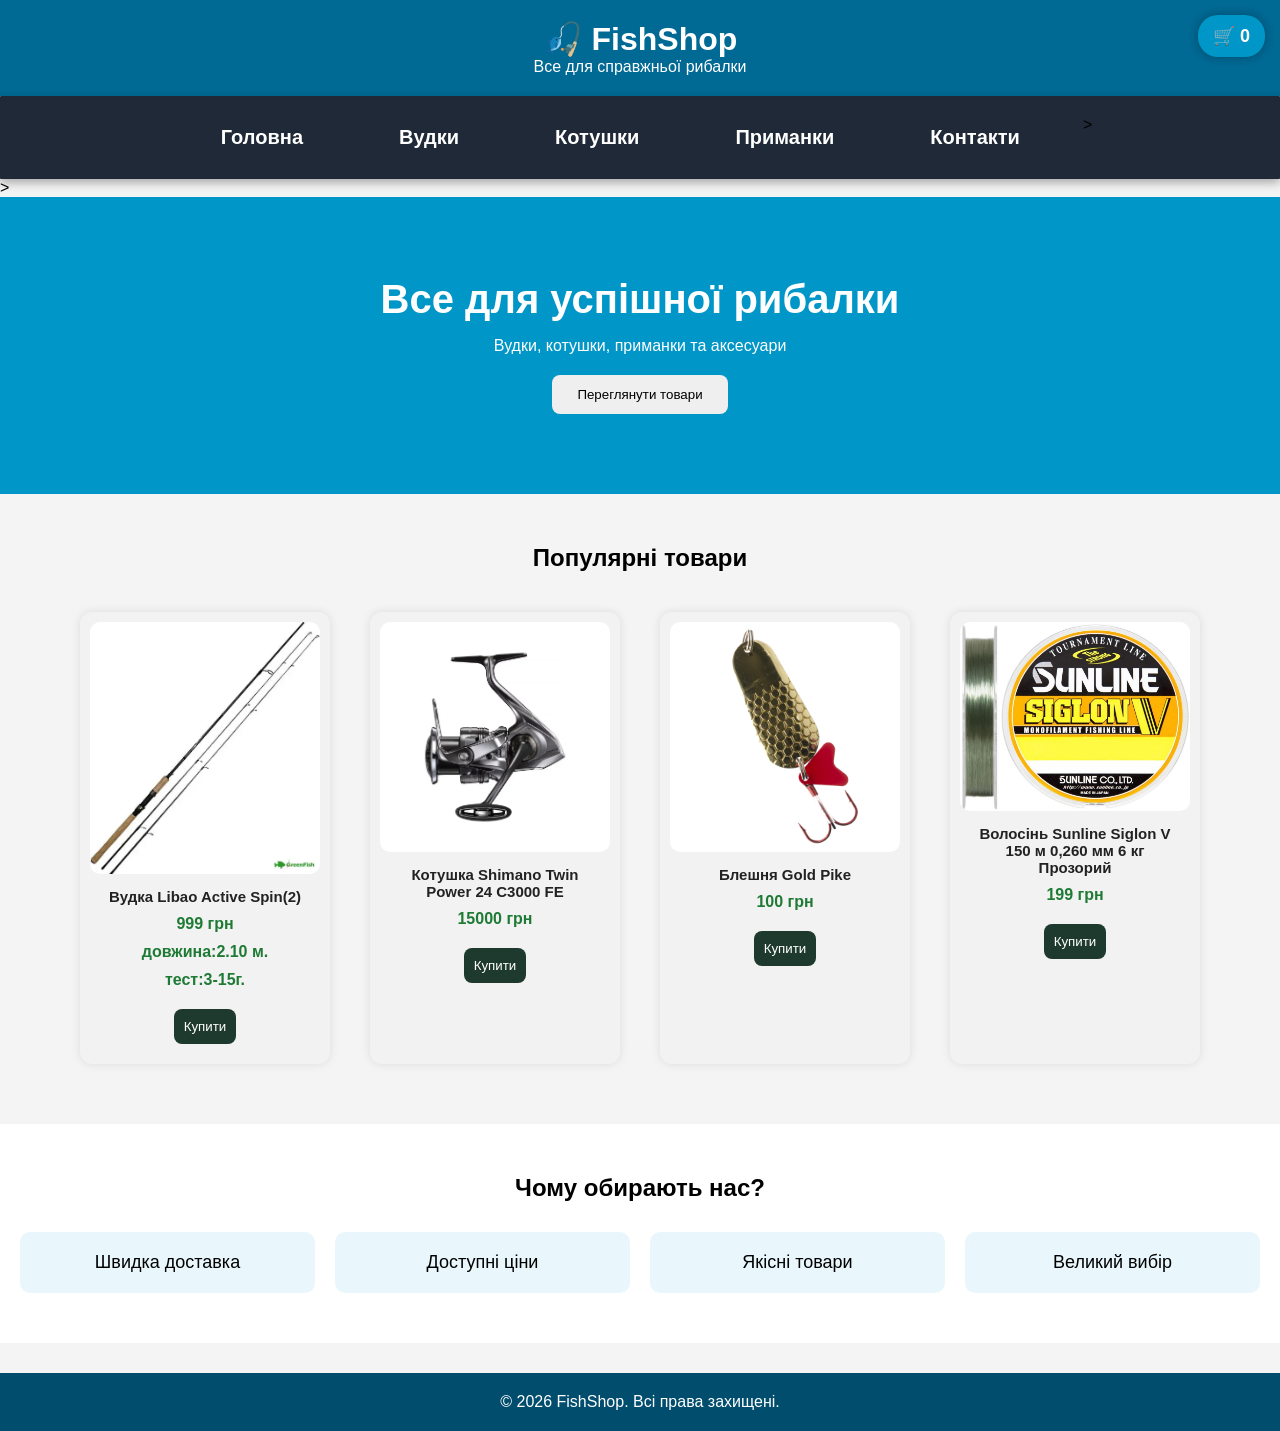
<file: index.html>
<!DOCTYPE html>
<html lang="uk">
<head>
<meta charset="UTF-8">
<meta name="viewport" content="width=device-width, initial-scale=1.0">
<title>FishShop - Магазин рибалки</title>
<link rel="stylesheet" href="./style.css">
<div class="cart" onclick="toggleCart()">
    🛒 <span id="cart-count">0</span>
    <meta name="viewport" content="width=device-width, initial-scale=1.0">  
</div>

<div id="cart-box" class="cart-box">
    <h3>🛒 Ваш кошик</h3>
    <ul id="cart-items"></ul>
    <div id="cart-box" class="cart-box">
    <h3>🛒 Ваш кошик</h3>

    <ul id="cart-items"></ul>

    <hr>

    <p><b>Сума: <span id="cart-total">0</span> грн</b></p>
</div>
</div>
</head>
<body>

<header>
    <h1>🎣 FishShop</h1>
    <p>Все для справжньої рибалки</p>
</header>
<nav>
<a href="./index.html">Головна</a>
<a href="./fishingrod.html">Вудки</a>
<a href="./coil.html">Котушки</a>
<a href="./lures.html">Приманки</a>
<a href="./contact.html">Контакти</a>>
</nav>
>

<section class="hero">
    <h2>Все для успішної рибалки</h2>
    <p>Вудки, котушки, приманки та аксесуари</p>
    <button>Переглянути товари</button>
</section>

<section class="products">
    <h2>Популярні товари</h2>

    <div class="product-grid">

  <div class="card">
    <img src="./images/spinning.webp" alt="">
    <h3>Вудка Libao Active Spin(2)</h3>
    <p>999 грн</p>
    <p>довжина:2.10 м.</p>
    <p>тест:3-15г.</p>

    <button onclick="addToCart('Вудка Libao Active Spin(2)', 999)">
        Купити
    </button>
</div>

<div class="card">
    <img src="./images/coil.webp" alt="">
    <h3>Котушка Shimano Twin Power 24 C3000 FE</h3>
    <p>15000 грн</p>

    <button onclick="addToCart('Котушка Shimano Twin Power 24 C3000 FE', 15000)">
        Купити
    </button>
</div>

<div class="card">
    <img src="./images/milk.webp" alt="">
    <h3>Блешня Gold Pike</h3>
    <p>100 грн</p>

    <button onclick="addToCart('Блешня Gold Pike', 100)">
        Купити
    </button>
</div>

<div class="card">
    <img src="./images/volosin.webp" alt="">
    <h3>Волосінь Sunline Siglon V 150 м 0,260 мм 6 кг Прозорий</h3>
    <p>199 грн</p>

    <button onclick="addToCart('Волосінь Sunline Siglon V', 199)">
        Купити
    </button>
</div>

</section>
    </div>
</section>

<section class="advantages">
    <h2>Чому обирають нас?</h2>

    <div class="adv-grid">
        <div> Швидка доставка</div>
        <div> Доступні ціни</div>
        <div> Якісні товари</div>
        <div>  Великий вибір</div>
    </div>
</section>

<footer>
    <p>© 2026 FishShop. Всі права захищені.</p>
</footer>

</body>


</html>
</file>
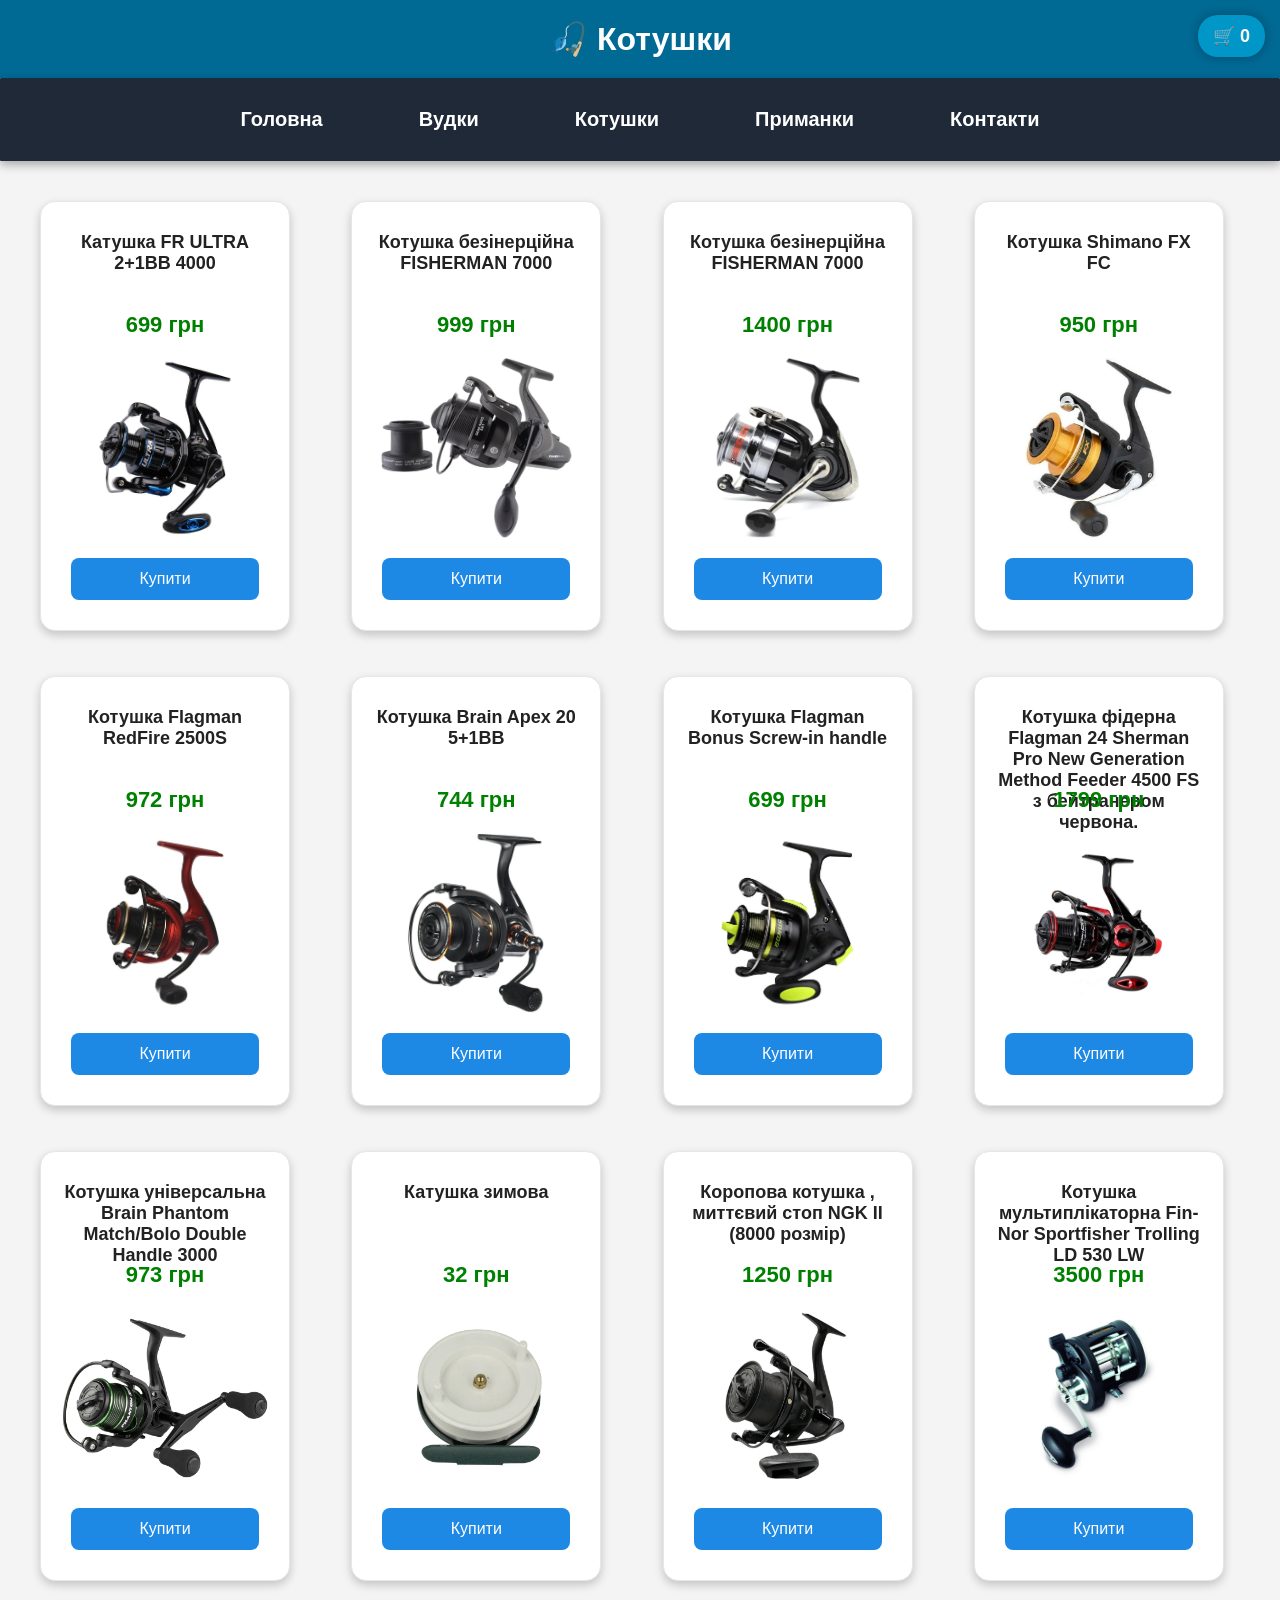
<file: coil.html>
<!DOCTYPE html>
<html lang="uk">
<head>
<meta charset="UTF-8">
<title>Котушки</title>
<link rel="stylesheet" href="coil.css">
</head>
<body>

<header>
    <h1>🎣 Котушки</h1>
</header>

<nav>
    <a href="index.html">Головна</a>
    <a href="fishingrod.html">Вудки</a>
    <a href="coil.html">Котушки</a>
    <a href="lures.html">Приманки</a>
    <a href="contact.html">Контакти</a>
</nav>

<div class="cart" onclick="toggleCart()">
    🛒 <span id="cart-count">0</span>
</div>

<div id="cart-box" class="cart-box">
    <h3>🛒 Ваш кошик</h3>
    <ul id="cart-items"></ul>
    <hr>
    <p><b>Сума: <span id="cart-total">0</span> грн</b></p>
</div>

<section class="products">

<div class="card">
    <h3>
Катушка FR ULTRA 2+1BB 4000</h3>
    <p>699 грн</p>
    <img src="./images/1coil.webp" alt="">
    <button onclick="addToCart('Катушка FR ULTRA 2+1BB 4000',699 )">Купити</button>
</div>
<div class="card">
    <h3>Котушка безінерційна FISHERMAN 7000</h3>
    <p>999 грн</p>
    <img src="./images/2coil.webp" alt="">
    <button onclick="addToCart('Котушка безінерційна FISHERMAN 7000', 999)">Купити</button>
</div>
<div class="card">
    <h3>Котушка безінерційна FISHERMAN 7000</h3>
    <p>1400 грн</p>
    <img src="./images/3coil.webp" alt="">
    <button onclick="addToCart('Котушка безінерційна FISHERMAN 7000v',1400 )">Купити</button>
</div>
<div class="card">
    <h3>Котушка Shimano FX FC</h3>
    <p>950 грн</p>
    <img src="./images/4coil.webp" alt="">
    <button onclick="addToCart('Котушка Shimano FX FC', 950)">Купити</button>
</div>
<div class="card">
    <h3>Котушка Flagman RedFire 2500S</h3>
    <p>972 грн</p>
    <img src="./images/5coil.webp" alt="">
    <button onclick="addToCart('Котушка Flagman RedFire 2500S', 972)">Купити</button>
</div>
<div class="card">
    <h3>Котушка Brain Apex 20 5+1BB</h3>
    <p>744 грн</p>
    <img src="./images/6coil.webp" alt="">
    <button onclick="addToCart('Котушка Brain Apex 20 5+1BB',744 )">Купити</button>
</div>
<div class="card">
    <h3>Котушка Flagman Bonus Screw-іn handle</h3>
    <p>699 грн</p>
    <img src="./images/7coil.webp" alt="">
    <button onclick="addToCart('Котушка Flagman Bonus Screw-іn handle', 699)">Купити</button>
</div>
<div class="card">
    <h3>Котушка фідерна Flagman 24 Sherman Pro New Generation Method Feeder 4500 FS з бейтранером червона. </h3>
    <p>1799 грн</p>
    <img src="./images/8coil.webp" alt="">
    <button onclick="addToCart('Котушка фідерна Flagman 24 Sherman Pro New Generation Method Feeder 4500 FS з бейтранером червона. ', 1799)">Купити</button>
</div>
<div class="card">
    <h3>Котушка універсальна Brain Phantom Match/Bolo Double Handle 3000</h3>
    <p>973 грн</p>
    <img src="./images/9coil.webp" alt="">
    <button onclick="addToCart('Котушка універсальна Brain Phantom Match/Bolo Double Handle 3000 ',973 )">Купити</button>
</div>
<div class="card">
    <h3>Катушка зимова</h3>
    <p>32 грн</p>
    <img src="./images/10coil.webp" alt="">
    <button onclick="addToCart(' Катушка зимова', 32 )">Купити</button>
</div>
<div class="card">
    <h3>Коропова котушка , миттєвий стоп NGK II (8000 розмір)</h3>
    <p>1250 грн</p>
    <img src="./images/11coil.webp" alt="">
    <button onclick="addToCart(' Коропова котушка , миттєвий стоп NGK II (8000 розмір)',1250 )">Купити</button>
</div>
<div class="card">
    <h3>Котушка мультиплікаторна Fin-Nor Sportfisher Trolling LD 530 LW</h3>
    <p>3500 грн</p>
    <img src="./images/12coil.jpg" alt="">
    <button onclick="addToCart('Котушка мультиплікаторна Fin-Nor Sportfisher Trolling LD 530 LW ', 3500)">Купити</button>
</div>

</section>

<script src="script.js"></script>
</body>
</html>
</file>
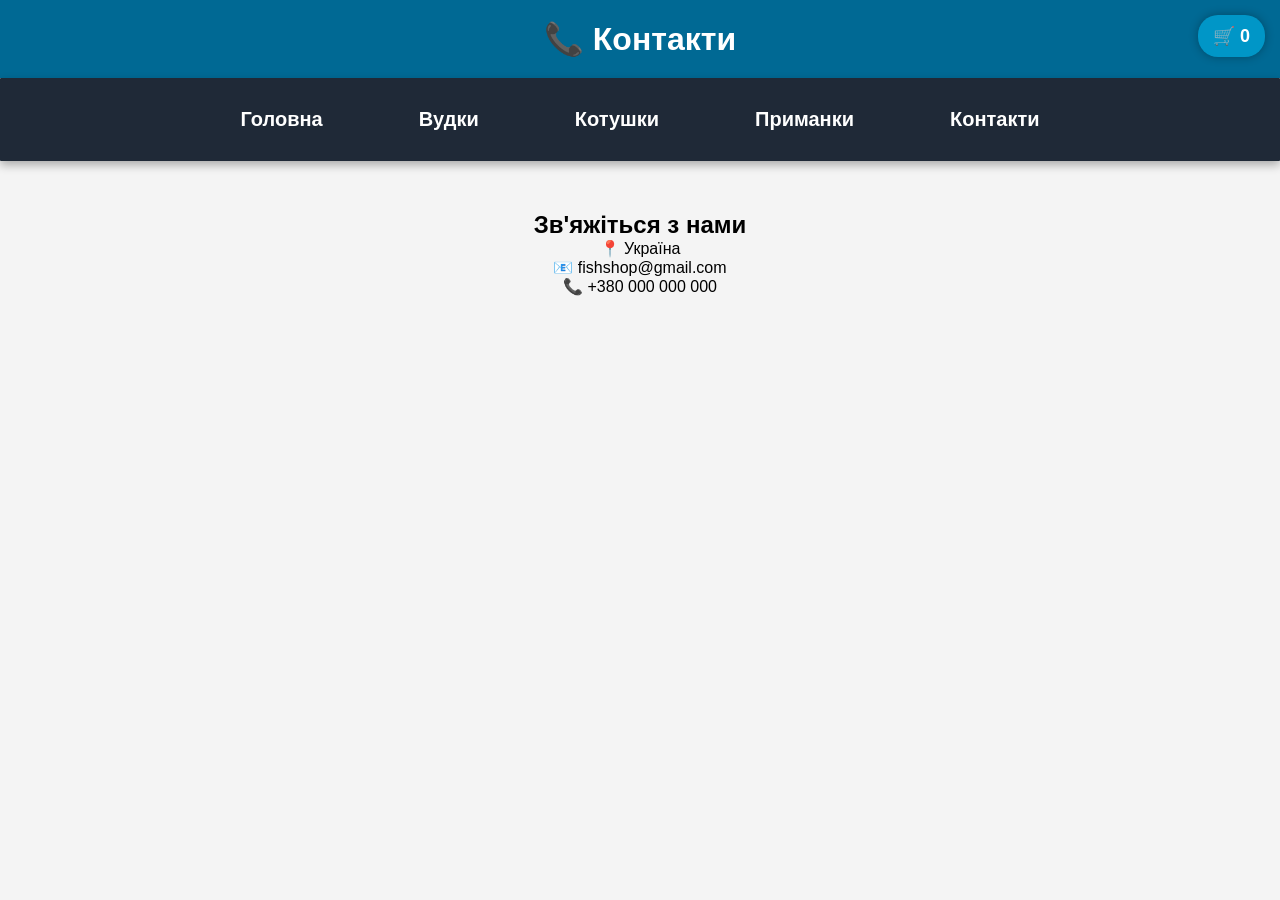
<file: contact.html>
<!DOCTYPE html>
<html lang="uk">
<head>
<meta charset="UTF-8">
<title>Контакти</title>
<link rel="stylesheet" href="contact.css">
</head>
<body>

<header>
    <h1>📞 Контакти</h1>
</header>

<nav>
    <a href="index.html">Головна</a>
    <a href="fishingrod.html">Вудки</a>
    <a href="coil.html">Котушки</a>
    <a href="lures.html">Приманки</a>
    <a href="contact.html">Контакти</a>
</nav>

<div class="cart" onclick="toggleCart()">
    🛒 <span id="cart-count">0</span>
</div>

<div id="cart-box" class="cart-box">
    <h3>🛒 Ваш кошик</h3>
    <ul id="cart-items"></ul>
    <hr>
    <p><b>Сума: <span id="cart-total">0</span> грн</b></p>
</div>

<section class="products">
    <h2>Зв'яжіться з нами</h2>

    <p>📍 Україна</p>
    <p>📧 fishshop@gmail.com</p>
    <p>📞 +380 000 000 000</p>
</section>

<script src="script.js"></script>
</body>
</html>
</file>
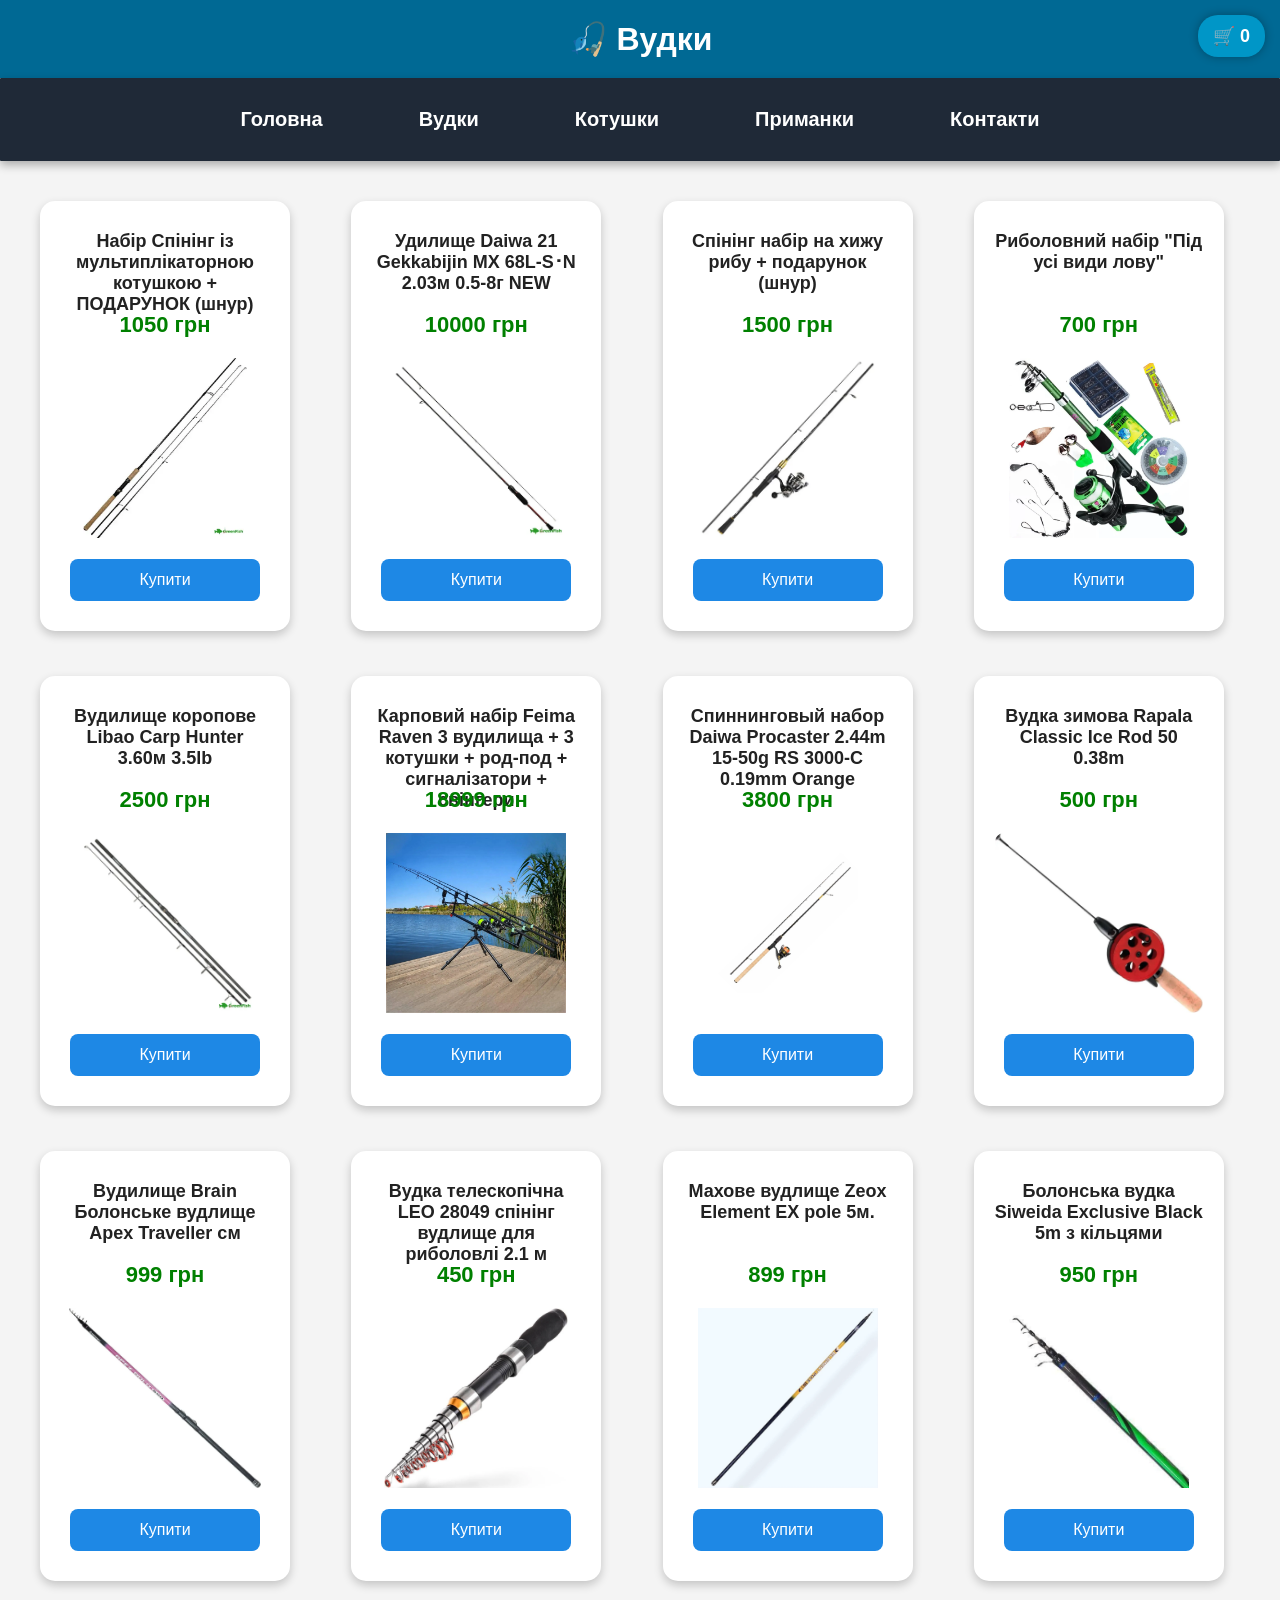
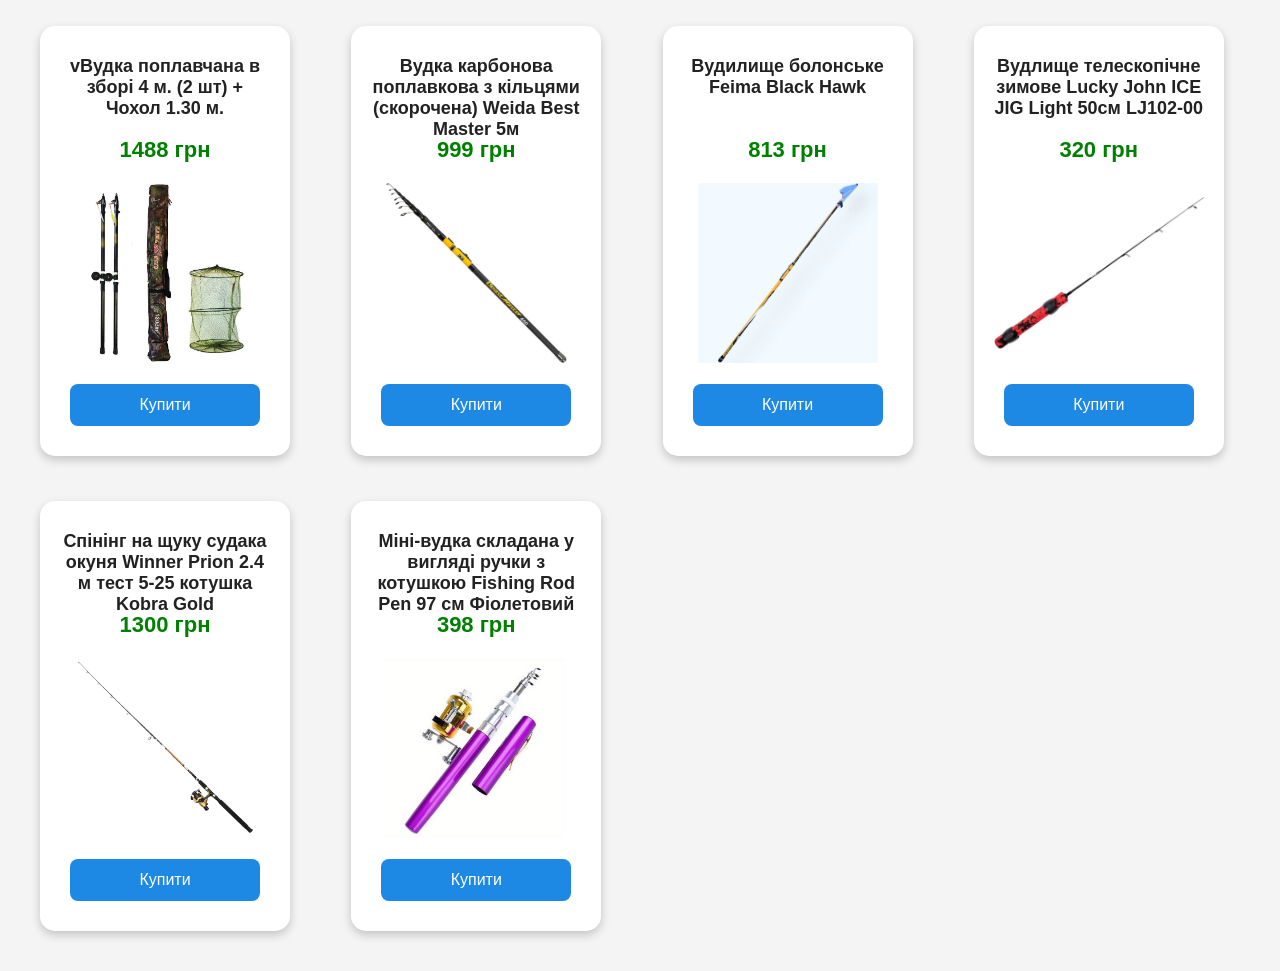
<file: fishingrod.html>
<!DOCTYPE html>
<html lang="uk">
<head>
<meta charset="UTF-8">
<title>Вудки</title>
<link rel="stylesheet" href="">
<link rel="stylesheet" href="fishingrod.css">
</head>
<body>

<header>
    <h1>🎣 Вудки</h1>
</header>

<nav>
    <a href="index.html">Головна</a>
    <a href="fishingrod.html">Вудки</a>
    <a href="coil.html">Котушки</a>
    <a href="lures.html">Приманки</a>
    <a href="contact.html">Контакти</a>
</nav>

<div class="cart" onclick="toggleCart()">
    🛒 <span id="cart-count">0</span>
</div>

<div id="cart-box" class="cart-box">
    <h3>🛒 Ваш кошик</h3>
    <ul id="cart-items"></ul>
    <hr>
    <p><b>Сума: <span id="cart-total">0</span> грн</b></p>
</div>

<section class="products">

<div class="card">
    <h3>Набір Спінінг із мультиплікаторною котушкою + ПОДАРУНОК (шнур)</h3>
    <p>1050 грн</p>
    <img src="./images/spinning.webp" alt="">
    <button onclick="addToCart('набір вудки з катушкою+ПОДАРУНОК',1050  )">Купити</button>
</div>

<div class="card">
    <h3>Удилище Daiwa 21 Gekkabijin MX 68L-S･N 2.03м 0.5-8г NEW</h3>
    <p>10000 грн</p>
    <img src="./images/2vudka.webp" alt="">
    <button onclick="addToCart('Удилище Daiwa 21 Gekkabijin MX 68L-S･N 2.03м 0.5-8г NEW',10000 )">Купити</button>
</div>

<div class="card">
    <h3>Спінінг набір на хижу рибу + подарунок (шнур)</h3>
    <p>1500 грн</p>
    <img src="./images/3vudka.webp" alt="">
    <button onclick="addToCart('Спінінг набір на хижу рибу + подарунок (шнур)',1500 )">Купити</button>
</div>

<div class="card">
    <h3>Риболовний набір "Під усі види лову"</h3>
    <p>700 грн</p>
    <img src="./images/4vudka.webp" alt="">
    <button onclick="addToCart('Риболовний набір під усі види лову',700 )">Купити</button>
</div>

<div class="card">
    <h3>Вудилище коропове Libao Carp Hunter 3.60м 3.5lb</h3>
    <p>2500 грн</p>
    <img src="./images/5vudka.webp" alt="">
    <button onclick="addToCart('Вудилище коропове Libao Carp Hunter 3.60м 3.5lb',2500 )">Купити</button>
</div>

<div class="card">
    <h3>Карповий набір Feima Raven 3 вудилища + 3 котушки + род-под + сигналізатори + свінгери </h3>
    <p>18999 грн</p>
    <img src="./images/6vudka.webp" alt="">
    <button onclick="addToCart('Карповий набір Feima Raven 3 вудилища + 3 котушки + род-под + сигналізатори + свінгери', 18999)">Купити</button>
</div>

<div class="card">
    <h3>Спиннинговый набор Daiwa Procaster 2.44m 15-50g RS 3000-C 0.19mm Orange</h3>
    <p>3800 грн</p>
    <img src="./images/7vudka.webp" alt="">
    <button onclick="addToCart('Спиннинговый набор Daiwa Procaster 2.44m 15-50g RS 3000-C 0.19mm Orange',3800 )">Купити</button>
</div>

<div class="card">
    <h3>Вудка зимова Rapala Classic Ice Rod 50 0.38m</h3>
    <p>500 грн</p>
    <img src="./images/8vudka.webp" alt="">
    <button onclick="addToCart('Вудка зимова Rapala Classic Ice Rod 50 0.38m',500 )">Купити</button>
</div>

<div class="card">
    <h3>Вудилище Brain Болонське вудлище Apex Traveller см</h3>
    <p>999 грн</p>
    <img src="./images/9vudka.webp" alt="">
    <button onclick="addToCart('Вудилище Brain Болонське вудлище Apex Traveller см',999 )">Купити</button>
</div>

<div class="card">
    <h3>Вудка телескопічна LEO 28049 спінінг вудлище для риболовлі 2.1 м</h3>
    <p>450 грн</p>
    <img src="./images/10vudka.webp" alt="">
    <button onclick="addToCart('Вудка телескопічна LEO 28049 спінінг вудлище для риболовлі 2.1 м',450 )">Купити</button>
</div>

<div class="card">
    <h3>Махове вудлище Zeox Element EX pole 5м.</h3>
    <p>899 грн</p>
    <img src="./images/11vudka.webp" alt="">
    <button onclick="addToCart('Махове вудлище Zeox Element EX pole 5м.',899 )">Купити</button>
</div>

<div class="card">
    <h3>Болонська вудка Siweida Exclusive Black 5m з кільцями</h3>
    <p>950 грн</p>
    <img src="./images/12vudka.webp" alt="">
    <button onclick="addToCart('Болонська вудка Siweida Exclusive Black 5m з кільцями',950 )">Купити</button>
</div>

<div class="card">
    <h3>vВудка поплавчана в зборі 4 м. (2 шт) + Чохол 1.30 м.</h3>
    <p>1488 грн</p>
    <img src="./images/13vudka.webp" alt="">
    <button onclick="addToCart('Вудка поплавчана в зборі 4 м. (2 шт) + Чохол 1.30 м.',1488 )">Купити</button>
</div>

<div class="card">
    <h3>Вудка карбонова поплавкова з кільцями (скорочена) Weida Best Master 5м</h3>
    <p>999 грн</p>
    <img src="./images/14vudka.webp" alt="">
    <button onclick="addToCart('Вудка карбонова поплавкова з кільцями (скорочена) Weida Best Master 5м',999 )">Купити</button>
</div>

<div class="card">
    <h3>Вудилище болонське Feima Black Hawk</h3>
    <p>813 грн</p>
    <img src="./images/15vudka.webp" alt="">
    <button onclick="addToCart('Вудилище болонське Feima Black Hawk',813 )">Купити</button>
</div>

<div class="card">
    <h3>Вудлище телескопічне зимове Lucky John ICE JIG Light 50см LJ102-00</h3>
    <p>320 грн</p>
    <img src="./images/16vudka.webp" alt="">
    <button onclick="addToCart('Вудлище телескопічне зимове Lucky John ICE JIG Light 50см LJ102-00',320 )">Купити</button>
</div>
<div class="card">
    <h3>Спінінг на щуку судака окуня Winner Prion 2.4 м тест 5-25 котушка Kobra Gold</h3>
    <p>1300 грн</p>
    <img src="./images/17vudka.webp" alt="">
    <button onclick="addToCart('Спінінг на щуку судака окуня Winner Prion 2.4 м тест 5-25 котушка Kobra Gold',1300 )">Купити</button>
</div>
<div class="card">
    <h3>Міні-вудка складана у вигляді ручки з котушкою Fishing Rod Pen 97 см Фіолетовий </h3>
    <p>398 грн</p>
    <img src="./images/18vudka.webp" alt="">
    <button onclick="addToCart('Міні-вудка складана у вигляді ручки з котушкою Fishing Rod Pen 97 см Фіолетовий ',398 )">Купити</button>
</div>

</section>

<script src="script.js"></script>
</body>
</html>
</file>
<file: style.css>
*{
    margin:0;
    padding:0;
    box-sizing:border-box;
    font-family:Arial,sans-serif;
}

body{
    background:#f4f4f4;
}

header{
    background:#006994;
    color:white;
    text-align:center;
    padding:20px;
}

nav{
    background:#004d6d;
    padding:15px;
    text-align:center;
}

nav a{
    color:white;
    text-decoration:none;
    margin:0 15px;
    font-weight:bold;
}

.hero{
    text-align:center;
    padding:80px 20px;
    background:#0096c7;
    color:white;
}

.hero h2{
    font-size:40px;
    margin-bottom:15px;
}

.hero button{
    margin-top:20px;
    padding:12px 25px;
    border:none;
    border-radius:8px;
    cursor:pointer;
}

.products{
    padding:50px 20px;
    text-align:center;
}

.product-grid{
    display:flex;
    flex-wrap:wrap;
    justify-content:center;
    gap:20px;
    margin-top:30px;
}

.card{
    background:white;
    width:250px;
    padding:15px;
    border-radius:12px;
    box-shadow:0 0 10px rgba(0,0,0,0.1);
}

.card img{
    width:100%;
    border-radius:10px;
}

.card h3{
    margin:15px 0 10px;
}

.card p{
    font-size:20px;
    color:#006994;
    font-weight:bold;
}

.card button{
    margin-top:10px;
    padding:10px 20px;
    border:none;
    background:#0096c7;
    color:white;
    border-radius:8px;
    cursor:pointer;
}

.advantages{
    background:white;
    padding:50px 20px;
    text-align:center;
}

.adv-grid{
    display:grid;
    grid-template-columns:repeat(auto-fit,minmax(200px,1fr));
    gap:20px;
    margin-top:30px;
}

.adv-grid div{
    background:#e9f7fc;
    padding:20px;
    border-radius:10px;
    font-size:18px;
}

footer{
    background:#004d6d;
    color:white;
    text-align:center;
    padding:20px;
    margin-top:30px;
}

.cart{
    position: fixed;
    top: 15px;
    right: 15px;
    background: #0096c7;
    color: white;
    padding: 10px 15px;
    border-radius: 20px;
    font-size: 18px;
    font-weight: bold;
    box-shadow: 0 0 10px rgba(0,0,0,0.3);
    cursor: pointer;
    z-index: 1001;
}

.cart-box{
    position: fixed;
    top: 70px;
    right: 15px;
    width: 280px;
    background: white;
    border-radius: 12px;
    box-shadow: 0 0 15px rgba(0,0,0,0.3);
    padding: 15px;
    display: none;
    z-index: 1000;
}

.cart-box h3{
    margin-bottom: 10px;
}

.cart-box ul{
    list-style: none;
    padding: 0;
}

.cart-box li{
    padding: 5px 0;
    border-bottom: 1px solid #eee;
}

body {
  margin: 0;
  font-family: Arial, sans-serif;
}

/* Меню */
nav {
  display: flex;
  justify-content: center;
  gap: 20px;
  background: #1e3a2f;
  padding: 15px;
}

nav a {
  color: white;
  text-decoration: none;
  font-size: 18px;
}

/* Контент */
.container {
  width: 80%;
  margin: auto;
}

/* Картки (якщо будуть товари) */
.card {
  width: 250px;
  background: #f2f2f2;
  padding: 10px;
  margin: 10px;
  display: inline-block;
}

@media (max-width: 768px) {

  nav {
    flex-direction: column;
    align-items: center;
  }

  nav a {
    padding: 10px 0;
    font-size: 20px;
  }

  .container {
    width: 95%;
  }

  .card {
    width: 100%;
    display: block;
  }
}


/

/* Картка */
.card {
  background: #fff;
  border-radius: 12px;
  overflow: hidden;
  border: 1px solid #e6e6e6;
  box-shadow: 0 4px 10px rgba(0,0,0,0.08);
  transition: 0.25s ease;
  text-align: center;
  display: flex;
  flex-direction: column;
}

/* hover ефект */
.card:hover {
  transform: translateY(-6px);
  box-shadow: 0 10px 20px rgba(0,0,0,0.15);
}

/* фото */


/* назва */
.card h3 {
  font-size: 15px;
  margin: 10px;
  color: #222;
}

/* ціна */
.card p {
  font-size: 16px;
  font-weight: bold;
  color: #1e7a34;
  margin: 0 10px 10px;
}

/* кнопка */
.card button {
  margin: 10px;
  padding: 10px;
  border: none;
  border-radius: 8px;
  background: #1e3a2f;
  color: white;
  cursor: pointer;
  transition: 0.2s;
}

nav {
    background-color: #1f2937;
    padding: 20px;
    display: flex;
    justify-content: center;
    gap: 30px;
    border-radius: 1px;
    box-shadow: 0 4px 10px rgba(0,0,0,0.3);
}

nav a {
    color: white;
    text-decoration: none;
    font-size: 20px;
    font-family: Arial, sans-serif;
    padding: 10px 18px;
    border-radius: 10px;
    transition: 0.3s;
}

nav a:hover {
    background-color: #3b82f6;
    transform: translateY(-3px);
}
</file>
<file: coil.css>
*{
    margin:0;
    padding:0;
    box-sizing:border-box;
    font-family:Arial,sans-serif;
}

body{
    background:#f4f4f4;
}

header{
    background:#006994;
    color:white;
    text-align:center;
    padding:20px;
}

nav{
    background:#004d6d;
    padding:15px;
    text-align:center;
}

nav a{
    color:white;
    text-decoration:none;
    margin:0 15px;
    font-weight:bold;
}

.hero{
    text-align:center;
    padding:80px 20px;
    background:#0096c7;
    color:white;
}

.hero h2{
    font-size:40px;
    margin-bottom:15px;
}

.hero button{
    margin-top:20px;
    padding:12px 25px;
    border:none;
    border-radius:8px;
    cursor:pointer;
}

.products{
    padding:50px 20px;
    text-align:center;
}

.product-grid{
    display:flex;
    flex-wrap:wrap;
    justify-content:center;
    gap:20px;
    margin-top:30px;
}

.card{
    background:white;
    width:250px;
    padding:15px;
    border-radius:12px;
    box-shadow:0 0 10px rgba(0,0,0,0.1);
}

.card img{
    width:100%;
    border-radius:10px;
}

.card h3{
    margin:15px 0 10px;
}

.card p{
    font-size:20px;
    color:#006994;
    font-weight:bold;
}

.card button{
    margin-top:10px;
    padding:10px 20px;
    border:none;
    background:#0096c7;
    color:white;
    border-radius:8px;
    cursor:pointer;
}

.advantages{
    background:white;
    padding:50px 20px;
    text-align:center;
}

.adv-grid{
    display:grid;
    grid-template-columns:repeat(auto-fit,minmax(200px,1fr));
    gap:20px;
    margin-top:30px;
}

.adv-grid div{
    background:#e9f7fc;
    padding:20px;
    border-radius:10px;
    font-size:18px;
}

footer{
    background:#004d6d;
    color:white;
    text-align:center;
    padding:20px;
    margin-top:30px;
}

.cart{
    position: fixed;
    top: 15px;
    right: 15px;
    background: #0096c7;
    color: white;
    padding: 10px 15px;
    border-radius: 20px;
    font-size: 18px;
    font-weight: bold;
    box-shadow: 0 0 10px rgba(0,0,0,0.3);
    cursor: pointer;
    z-index: 1001;
}

.cart-box{
    position: fixed;
    top: 70px;
    right: 15px;
    width: 280px;
    background: white;
    border-radius: 12px;
    box-shadow: 0 0 15px rgba(0,0,0,0.3);
    padding: 15px;
    display: none;
    z-index: 1000;
}

.cart-box h3{
    margin-bottom: 10px;
}

.cart-box ul{
    list-style: none;
    padding: 0;
}

.cart-box li{
    padding: 5px 0;
    border-bottom: 1px solid #eee;
}

body {
  margin: 0;
  font-family: Arial, sans-serif;
}

/* Меню */
nav {
  display: flex;
  justify-content: center;
  gap: 20px;
  background: #1e3a2f;
  padding: 15px;
}

nav a {
  color: white;
  text-decoration: none;
  font-size: 18px;
}

/* Контент */
.container {
  width: 80%;
  margin: auto;
}

/* Картки (якщо будуть товари) */
.card {
  width: 250px;
  background: #f2f2f2;
  padding: 10px;
  margin: 10px;
  display: inline-block;
}

@media (max-width: 768px) {

  nav {
    flex-direction: column;
    align-items: center;
  }

  nav a {
    padding: 10px 0;
    font-size: 20px;
  }

  .container {
    width: 95%;
  }

  .card {
    width: 100%;
    display: block;
  }
}


/* Сітка товарів */
.products {
  display: grid;
  grid-template-columns: repeat(auto-fit, minmax(220px, 1fr));
  gap: 20px;
  padding: 20px;
}

/* Картка */
.card {
  background: #fff;
  border-radius: 12px;
  overflow: hidden;
  border: 1px solid #e6e6e6;
  box-shadow: 0 4px 10px rgba(0,0,0,0.08);
  transition: 0.25s ease;
  text-align: center;
  display: flex;
  flex-direction: column;
}

/* hover ефект */
.card:hover {
  transform: translateY(-6px);
  box-shadow: 0 10px 20px rgba(0,0,0,0.15);
}

/* фото */
.card img {
  width: 100%;
  height: 170px;
  object-fit: cover;
}

/* назва */
.card h3 {
  font-size: 15px;
  margin: 10px;
  color: #222;
}

/* ціна */
.card p {
  font-size: 16px;
  font-weight: bold;
  color: #1e7a34;
  margin: 0 10px 10px;
}

/* кнопка */
.card button {
  margin: 10px;
  padding: 10px;
  border: none;
  border-radius: 8px;
  background: #1e3a2f;
  color: white;
  cursor: pointer;
  transition: 0.2s;
}

.card button:hover {
  background: #2f5d49;
}


nav {
    background-color: #1f2937;
    padding: 20px;
    display: flex;
    justify-content: center;
    gap: 30px;
    border-radius: 1px;
    box-shadow: 0 4px 10px rgba(0,0,0,0.3);
}

nav a {
    color: white;
    text-decoration: none;
    font-size: 20px;
    font-family: Arial, sans-serif;
    padding: 10px 18px;
    border-radius: 10px;
    transition: 0.3s;
}

nav a:hover {
    background-color: #3b82f6;
    transform: translateY(-3px);
}

body {
    margin: 0;
    font-family: Arial, sans-serif;
    background: #f4f4f4;
}

.products {
    display: grid;
    grid-template-columns: repeat(auto-fit, minmax(250px, 1fr));
    gap: 25px;
    padding: 30px;
}

.card {
    background: white;
    border-radius: 15px;
    box-shadow: 0 4px 10px rgba(0,0,0,0.2);
    padding: 20px;
    text-align: center;

    display: flex;
    flex-direction: column;
    justify-content: space-between;

    min-height: 430px;
}

.card h3 {
    font-size: 18px;
    height: 70px;
    margin: 10px 0;
}

.card img {
    width: 100%;
    height: 180px;
    object-fit: contain;
    margin: 10px 0;
}

.card p {
    font-size: 22px;
    font-weight: bold;
    color: green;
}

.card button {
    background: #1e88e5;
    color: white;
    border: none;
    padding: 12px;
    border-radius: 8px;
    cursor: pointer;
    font-size: 16px;
    transition: 0.3s;
}

.card button:hover {
    background: #1565c0;
}
</file>
<file: contact.css>
*{
    margin:0;
    padding:0;
    box-sizing:border-box;
    font-family:Arial,sans-serif;
}

body{
    background:#f4f4f4;
}

header{
    background:#006994;
    color:white;
    text-align:center;
    padding:20px;
}

nav{
    background:#004d6d;
    padding:15px;
    text-align:center;
}

nav a{
    color:white;
    text-decoration:none;
    margin:0 15px;
    font-weight:bold;
}

.hero{
    text-align:center;
    padding:80px 20px;
    background:#0096c7;
    color:white;
}

.hero h2{
    font-size:40px;
    margin-bottom:15px;
}

.hero button{
    margin-top:20px;
    padding:12px 25px;
    border:none;
    border-radius:8px;
    cursor:pointer;
}

.products{
    padding:50px 20px;
    text-align:center;
}

.product-grid{
    display:flex;
    flex-wrap:wrap;
    justify-content:center;
    gap:20px;
    margin-top:30px;
}

.card{
    background:white;
    width:250px;
    padding:15px;
    border-radius:12px;
    box-shadow:0 0 10px rgba(0,0,0,0.1);
}

.card img{
    width:100%;
    border-radius:10px;
}

.card h3{
    margin:15px 0 10px;
}

.card p{
    font-size:20px;
    color:#006994;
    font-weight:bold;
}

.card button{
    margin-top:10px;
    padding:10px 20px;
    border:none;
    background:#0096c7;
    color:white;
    border-radius:8px;
    cursor:pointer;
}

.advantages{
    background:white;
    padding:50px 20px;
    text-align:center;
}

.adv-grid{
    display:grid;
    grid-template-columns:repeat(auto-fit,minmax(200px,1fr));
    gap:20px;
    margin-top:30px;
}

.adv-grid div{
    background:#e9f7fc;
    padding:20px;
    border-radius:10px;
    font-size:18px;
}

footer{
    background:#004d6d;
    color:white;
    text-align:center;
    padding:20px;
    margin-top:30px;
}

.cart{
    position: fixed;
    top: 15px;
    right: 15px;
    background: #0096c7;
    color: white;
    padding: 10px 15px;
    border-radius: 20px;
    font-size: 18px;
    font-weight: bold;
    box-shadow: 0 0 10px rgba(0,0,0,0.3);
    cursor: pointer;
    z-index: 1001;
}

.cart-box{
    position: fixed;
    top: 70px;
    right: 15px;
    width: 280px;
    background: white;
    border-radius: 12px;
    box-shadow: 0 0 15px rgba(0,0,0,0.3);
    padding: 15px;
    display: none;
    z-index: 1000;
}

.cart-box h3{
    margin-bottom: 10px;
}

.cart-box ul{
    list-style: none;
    padding: 0;
}

.cart-box li{
    padding: 5px 0;
    border-bottom: 1px solid #eee;
}

body {
  margin: 0;
  font-family: Arial, sans-serif;
}

/* Меню */
nav {
  display: flex;
  justify-content: center;
  gap: 20px;
  background: #1e3a2f;
  padding: 15px;
}

nav a {
  color: white;
  text-decoration: none;
  font-size: 18px;
}

/* Контент */
.container {
  width: 80%;
  margin: auto;
}

/* Картки (якщо будуть товари) */
.card {
  width: 250px;
  background: #f2f2f2;
  padding: 10px;
  margin: 10px;
  display: inline-block;
}

@media (max-width: 768px) {

  nav {
    flex-direction: column;
    align-items: center;
  }

  nav a {
    padding: 10px 0;
    font-size: 20px;
  }

  .container {
    width: 95%;
  }

  .card {
    width: 100%;
    display: block;
  }
}


/

/* Картка */
.card {
  background: #fff;
  border-radius: 12px;
  overflow: hidden;
  border: 1px solid #e6e6e6;
  box-shadow: 0 4px 10px rgba(0,0,0,0.08);
  transition: 0.25s ease;
  text-align: center;
  display: flex;
  flex-direction: column;
}

/* hover ефект */
.card:hover {
  transform: translateY(-6px);
  box-shadow: 0 10px 20px rgba(0,0,0,0.15);
}

/* фото */


/* назва */
.card h3 {
  font-size: 15px;
  margin: 10px;
  color: #222;
}

/* ціна */
.card p {
  font-size: 16px;
  font-weight: bold;
  color: #1e7a34;
  margin: 0 10px 10px;
}

/* кнопка */
.card button {
  margin: 10px;
  padding: 10px;
  border: none;
  border-radius: 8px;
  background: #1e3a2f;
  color: white;
  cursor: pointer;
  transition: 0.2s;
}

nav {
    background-color: #1f2937;
    padding: 20px;
    display: flex;
    justify-content: center;
    gap: 30px;
    border-radius: 1px;
    box-shadow: 0 4px 10px rgba(0,0,0,0.3);
}

nav a {
    color: white;
    text-decoration: none;
    font-size: 20px;
    font-family: Arial, sans-serif;
    padding: 10px 18px;
    border-radius: 10px;
    transition: 0.3s;
}

nav a:hover {
    background-color: #3b82f6;
    transform: translateY(-3px);
}
</file>
<file: fishingrod.css>
*{
    margin:0;
    padding:0;
    box-sizing:border-box;
    font-family:Arial,sans-serif;
}

body{
    background:#f4f4f4;
}

header{
    background:#006994;
    color:white;
    text-align:center;
    padding:20px;
}

nav{
    background:#004d6d;
    padding:15px;
    text-align:center;
}

nav a{
    color:white;
    text-decoration:none;
    margin:0 15px;
    font-weight:bold;
}

.hero{
    text-align:center;
    padding:80px 20px;
    background:#0096c7;
    color:white;
}

.hero h2{
    font-size:40px;
    margin-bottom:15px;
}

.hero button{
    margin-top:20px;
    padding:12px 25px;
    border:none;
    border-radius:8px;
    cursor:pointer;
}

.products{
    padding:50px 20px;
    text-align:center;
}

.product-grid{
    display:flex;
    flex-wrap:wrap;
    justify-content:center;
    gap:20px;
    margin-top:30px;
}

.card{
    background:white;
    width:250px;
    padding:15px;
    border-radius:12px;
    box-shadow:0 0 10px rgba(0,0,0,0.1);
}

.card img{
    width:100%;
    border-radius:10px;
}

.card h3{
    margin:15px 0 10px;
}

.card p{
    font-size:20px;
    color:#006994;
    font-weight:bold;
}

.card button{
    margin-top:10px;
    padding:10px 20px;
    border:none;
    background:#0096c7;
    color:white;
    border-radius:8px;
    cursor:pointer;
}

.advantages{
    background:white;
    padding:50px 20px;
    text-align:center;
}

.adv-grid{
    display:grid;
    grid-template-columns:repeat(auto-fit,minmax(200px,1fr));
    gap:20px;
    margin-top:30px;
}

.adv-grid div{
    background:#e9f7fc;
    padding:20px;
    border-radius:10px;
    font-size:18px;
}

footer{
    background:#004d6d;
    color:white;
    text-align:center;
    padding:20px;
    margin-top:30px;
}

.cart{
    position: fixed;
    top: 15px;
    right: 15px;
    background: #0096c7;
    color: white;
    padding: 10px 15px;
    border-radius: 20px;
    font-size: 18px;
    font-weight: bold;
    box-shadow: 0 0 10px rgba(0,0,0,0.3);
    cursor: pointer;
    z-index: 1001;
}

.cart-box{
    position: fixed;
    top: 70px;
    right: 15px;
    width: 280px;
    background: white;
    border-radius: 12px;
    box-shadow: 0 0 15px rgba(0,0,0,0.3);
    padding: 15px;
    display: none;
    z-index: 1000;
}

.cart-box h3{
    margin-bottom: 10px;
}

.cart-box ul{
    list-style: none;
    padding: 0;
}

.cart-box li{
    padding: 5px 0;
    border-bottom: 1px solid #eee;
}

body {
  margin: 0;
  font-family: Arial, sans-serif;
}

/* Меню */
nav {
  display: flex;
  justify-content: center;
  gap: 20px;
  background: #1e3a2f;
  padding: 15px;
}

nav a {
  color: white;
  text-decoration: none;
  font-size: 18px;
}

/* Контент */
.container {
  width: 80%;
  margin: auto;
}

/* Картки (якщо будуть товари) */
.card {
  width: 250px;
  background: #f2f2f2;
  padding: 10px;
  margin: 10px;
  display: inline-block;
}

@media (max-width: 768px) {

  nav {
    flex-direction: column;
    align-items: center;
  }

  nav a {
    padding: 10px 0;
    font-size: 20px;
  }

  .container {
    width: 95%;
  }

  .card {
    width: 100%;
    display: block;
  }
}


/

/* Картка */
.card {
  background: #fff;
  border-radius: 12px;
  overflow: hidden;
  border: 1px solid #e6e6e6;
  box-shadow: 0 4px 10px rgba(0,0,0,0.08);
  transition: 0.25s ease;
  text-align: center;
  display: flex;
  flex-direction: column;
}

/* hover ефект */
.card:hover {
  transform: translateY(-6px);
  box-shadow: 0 10px 20px rgba(0,0,0,0.15);
}

/* фото */


/* назва */
.card h3 {
  font-size: 15px;
  margin: 10px;
  color: #222;
}

/* ціна */
.card p {
  font-size: 16px;
  font-weight: bold;
  color: #1e7a34;
  margin: 0 10px 10px;
}

/* кнопка */
.card button {
  margin: 10px;
  padding: 10px;
  border: none;
  border-radius: 8px;
  background: #1e3a2f;
  color: white;
  cursor: pointer;
  transition: 0.2s;
}

nav {
    background-color: #1f2937;
    padding: 20px;
    display: flex;
    justify-content: center;
    gap: 30px;
    border-radius: 1px;
    box-shadow: 0 4px 10px rgba(0,0,0,0.3);
}

nav a {
    color: white;
    text-decoration: none;
    font-size: 20px;
    font-family: Arial, sans-serif;
    padding: 10px 18px;
    border-radius: 10px;
    transition: 0.3s;
}

nav a:hover {
    background-color: #3b82f6;
    transform: translateY(-3px);
}

body {
    margin: 0;
    font-family: Arial, sans-serif;
    background: #f4f4f4;
}

.products {
    display: grid;
    grid-template-columns: repeat(auto-fit, minmax(250px, 1fr));
    gap: 25px;
    padding: 30px;
}

.card {
    background: white;
    border-radius: 15px;
    box-shadow: 0 4px 10px rgba(0,0,0,0.2);
    padding: 20px;
    text-align: center;

    display: flex;
    flex-direction: column;
    justify-content: space-between;

    min-height: 430px;
}

.card h3 {
    font-size: 18px;
    height: 70px;
    margin: 10px 0;
}

.card img {
    width: 100%;
    height: 180px;
    object-fit: contain;
    margin: 10px 0;
}

.card p {
    font-size: 22px;
    font-weight: bold;
    color: green;
}

.card button {
    background: #1e88e5;
    color: white;
    border: none;
    padding: 12px;
    border-radius: 8px;
    cursor: pointer;
    font-size: 16px;
    transition: 0.3s;
}

.card button:hover {
    background: #1565c0;
}
</file>
